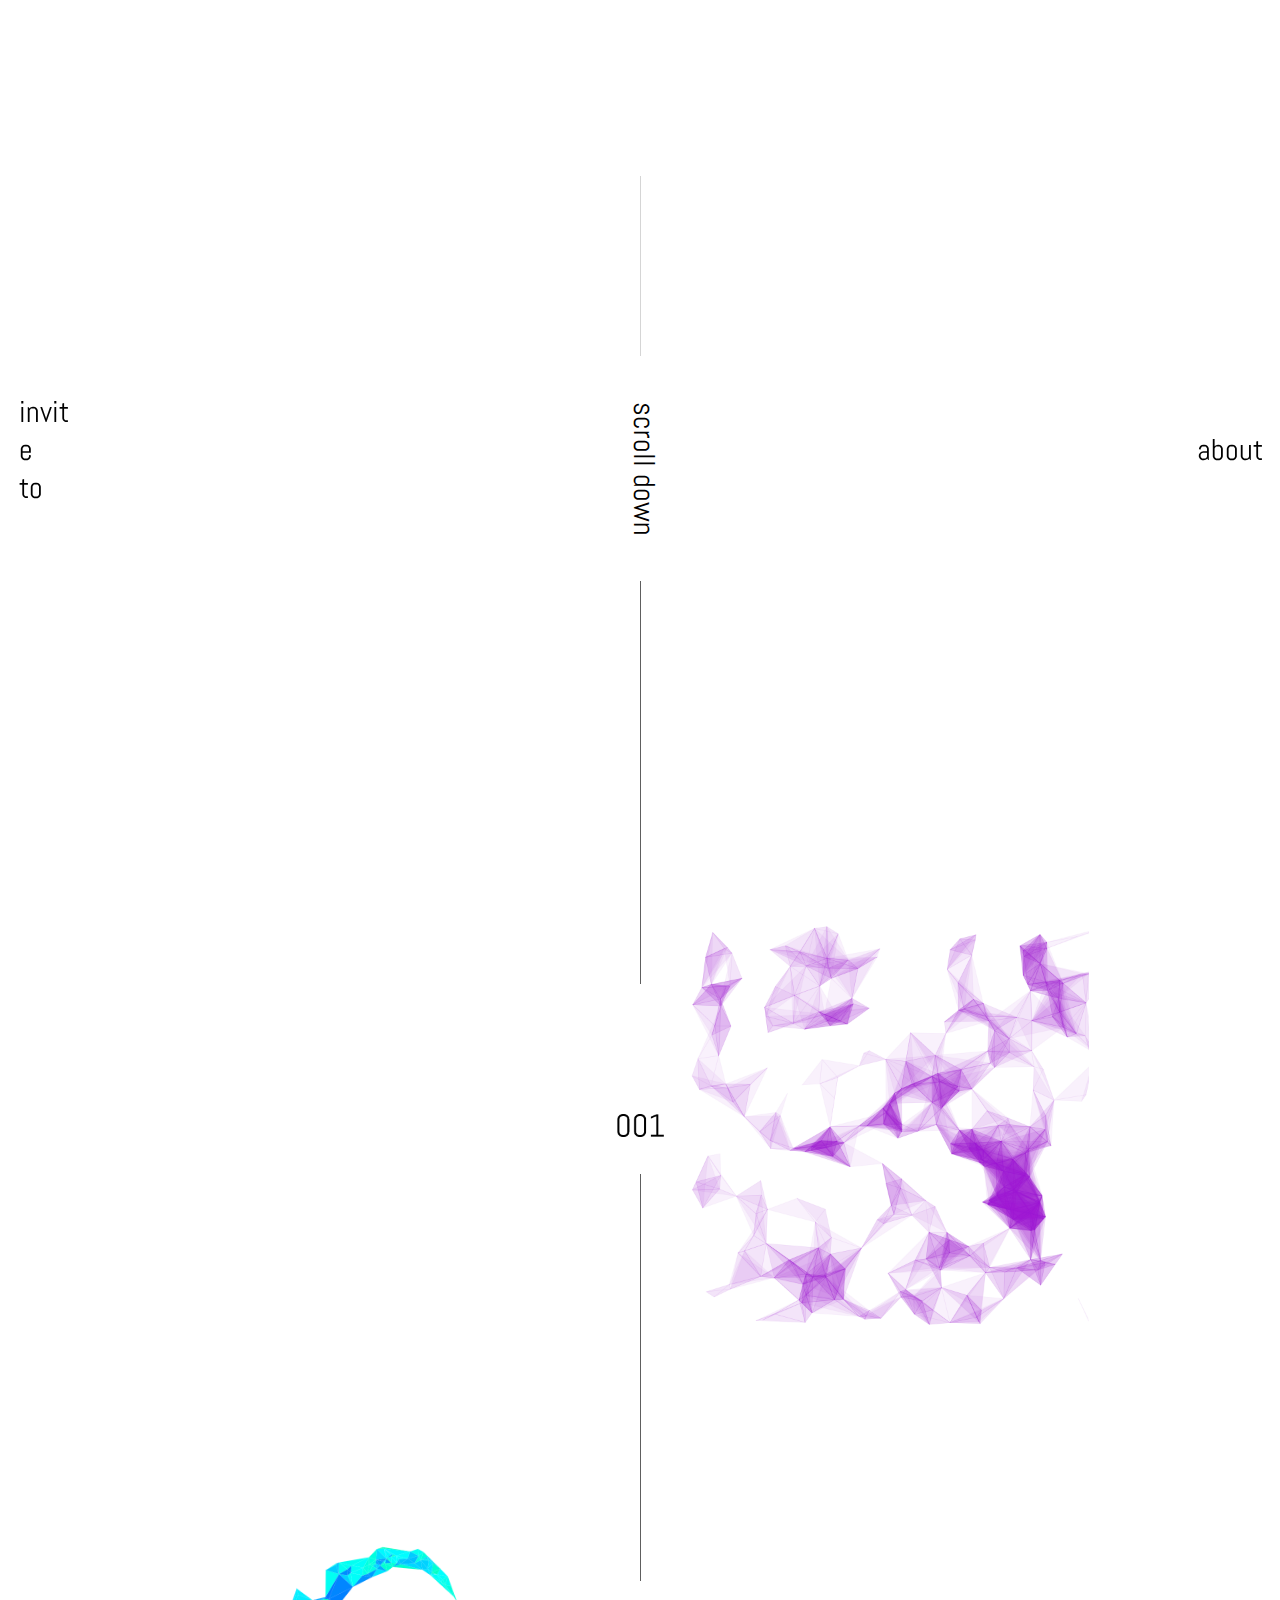
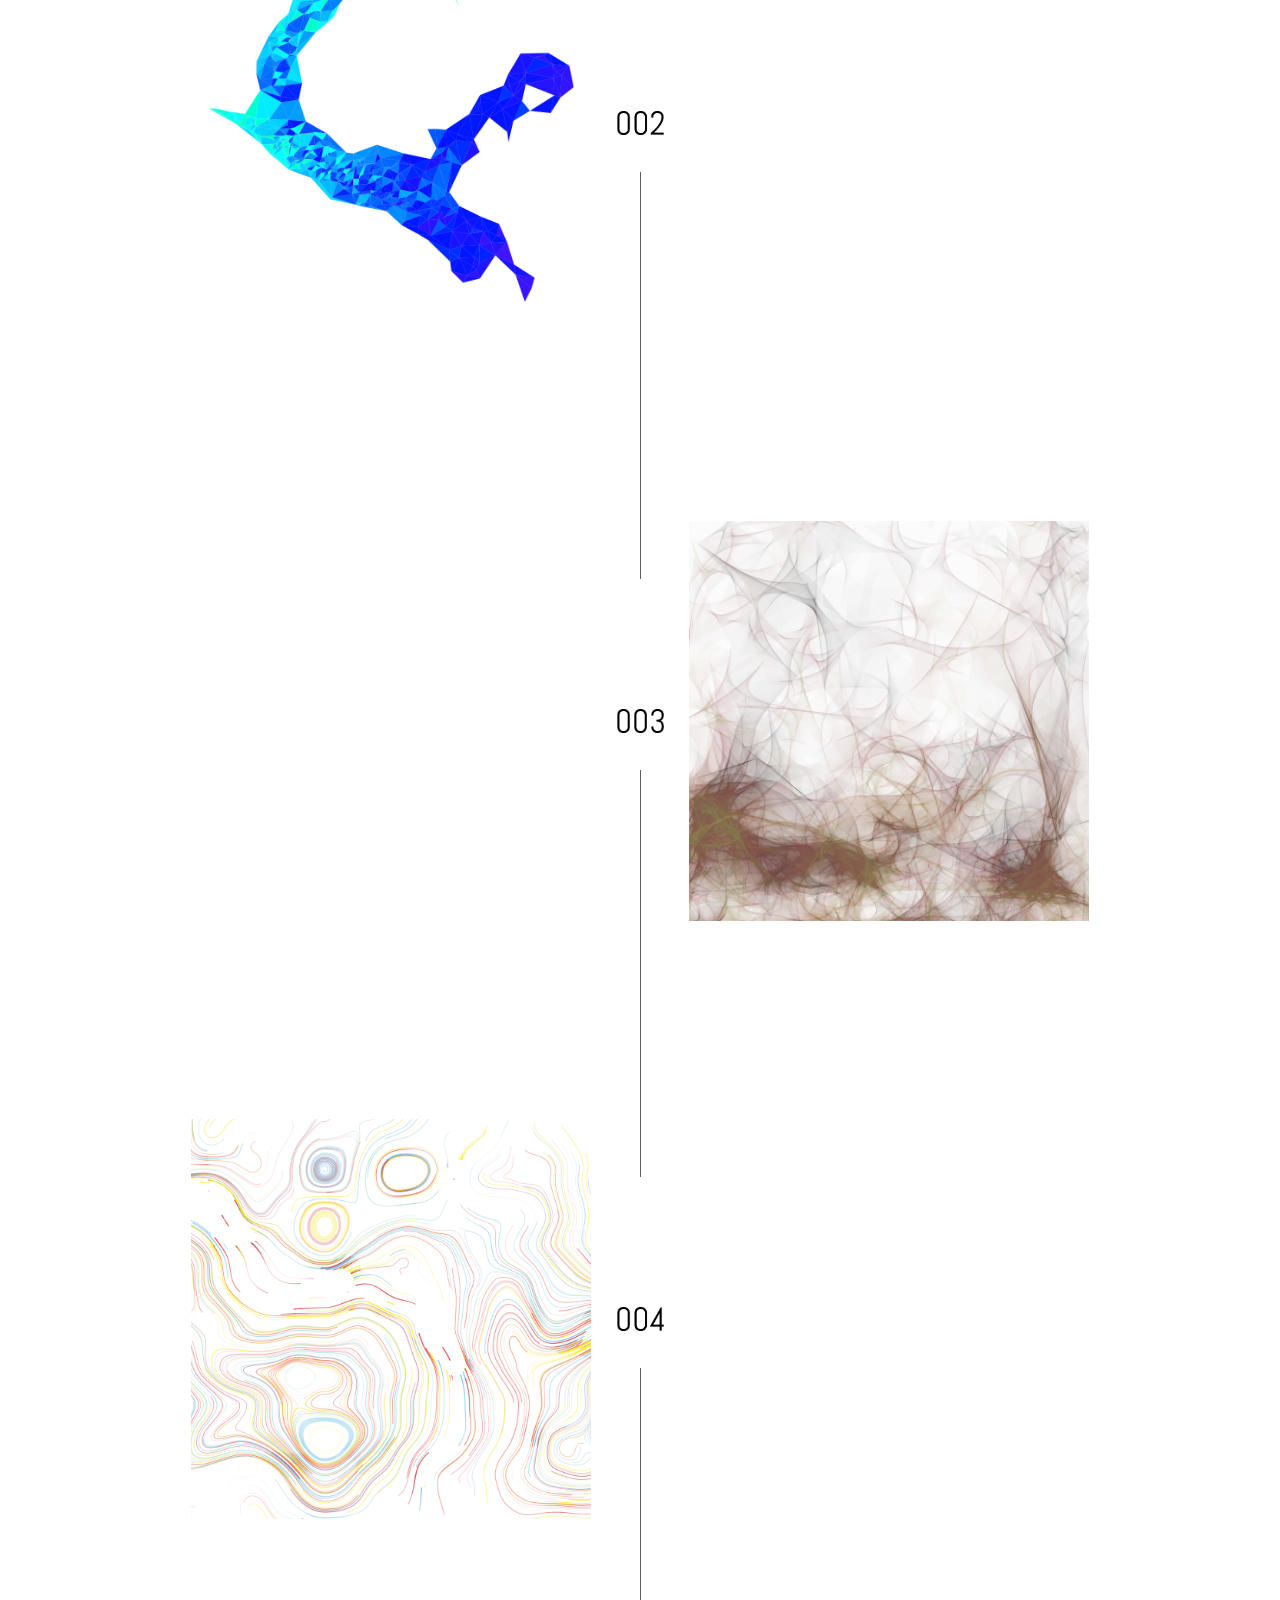
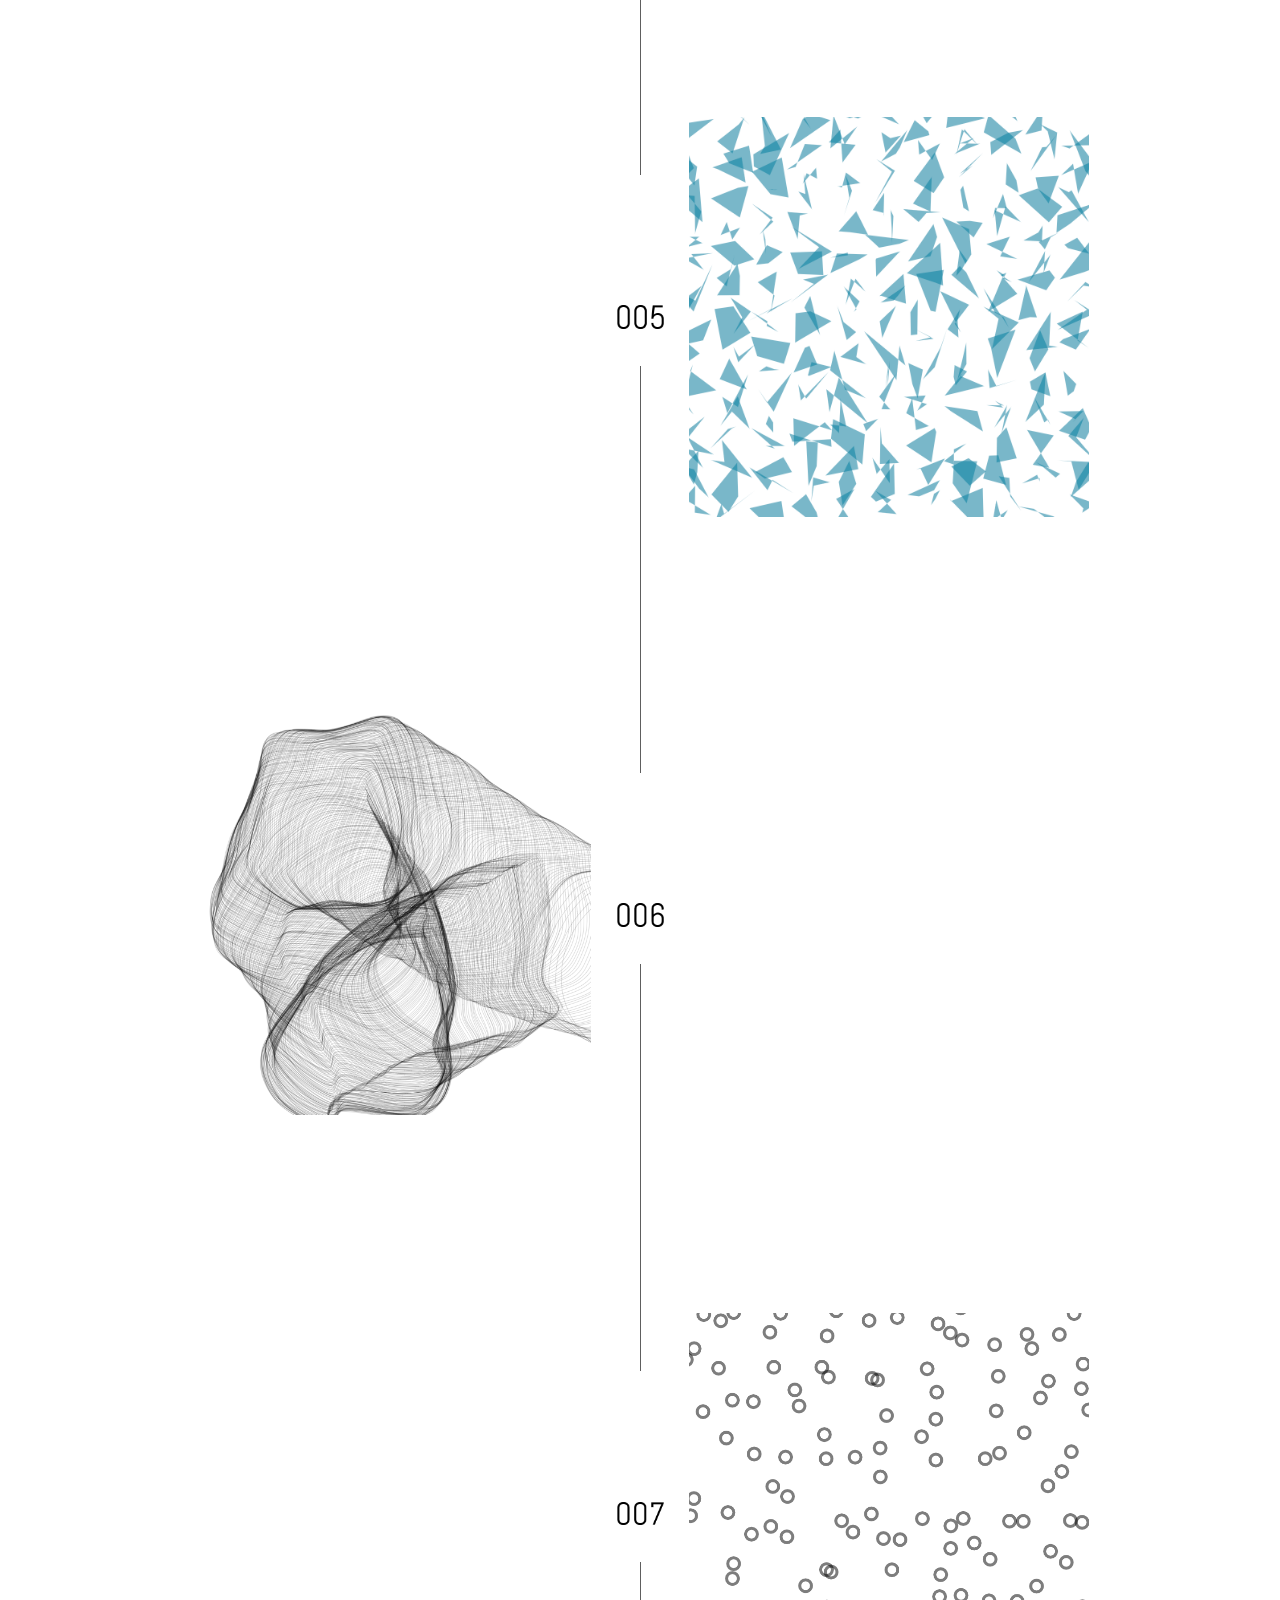
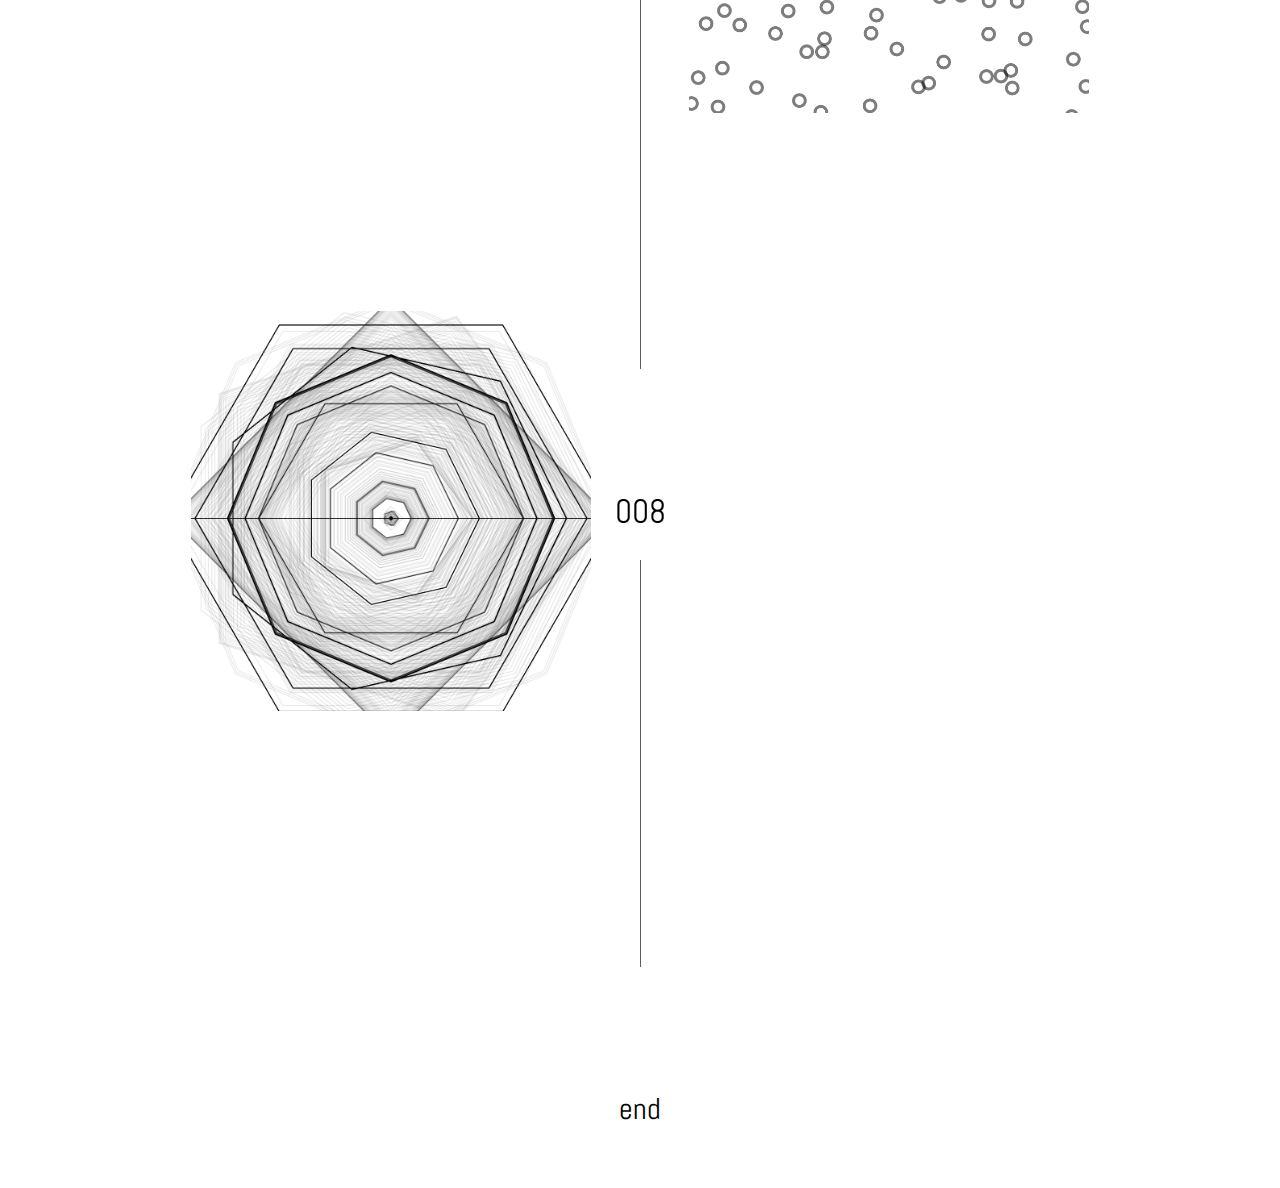
<file: index.html>
<!doctype html>
<html>

<head>
	<meta charset="utf-8">
	<title>invite to p5.js</title>
	<link href="css/style.css" rel="stylesheet" type="text/css">
	<link rel="stylesheet" href="css/ress.min.css">
	<script src="./js/jquery-1.9.1.js"></script>
	<script src="./js/shuffle-text.js"></script>

	<script>
		$(function() {

			$(window).on('load', function() {
				$('.loading-cover').fadeOut();
				$('.line').animate({
					'height': '100%'
				}, 1000, 'swing');
			});

			//作品画面からindexに戻る際のスクロール位置を設定
			setTimeout(function() {
				var scrollVal = localStorage.getItem('scroll')
				$(window).scrollTop(scrollVal);
			}, 1);

			// about-----------------------------------------
			$(".btn-about").on('click', function() {
				$('.about').fadeIn();
				$('.about').css('display', 'flex');
			});

			$(".back,.btn-about-white").on('click', function() {
				$('.about').fadeOut();
			});
			// -----------------------------------------

			// テキストシャッフル

			var innerleft = new ShuffleText(document.querySelector('.inner-left'));
			innerleft.start();

			var btnabout = new ShuffleText(document.querySelector('.btn-about'));
			btnabout.start();


			// item001.html------------------------------------------------
			$('.item1,.num1').on('click', function() {
				$('.loading-cover').fadeIn();
				setTimeout(function() {
					window.location.href = 'item001.html';
				}, 1000);

				var num = $('.num1').offset().top;
				var scrollVal = num - window.innerHeight / 2 + 38 / 2
				$('html, body').animate({
					'scrollTop': scrollVal
				});

				localStorage.setItem('scroll',scrollVal);

				// スクロール制御
				$(function() {
					if ($(".center").length) {
						$("body").css('overflow', 'hidden');
					} else {
						$("body").css('overflow', 'auto');
					}
				});
			});

			// item002.html------------------------------------------------
			$('.item2,.num2').on('click', function() {
				$('.loading-cover').fadeIn();
				setTimeout(function() {
					window.location.href = 'item002.html';
				}, 1000);

				var num = $('.num2').offset().top;
				var scrollVal = num - window.innerHeight / 2 + 38 / 2
				$('html, body').animate({
					'scrollTop': scrollVal
				});

				localStorage.setItem('scroll',scrollVal);

				// スクロール制御
				$(function() {
					if ($(".center").length) {
						$("body").css('overflow', 'hidden');
					} else {
						$("body").css('overflow', 'auto');
					}
				});
			});

			// item003.html------------------------------------------------
			$('.item3,.num3').on('click', function() {
				$('.loading-cover').fadeIn();
				setTimeout(function() {
					window.location.href = 'item003.html';
				}, 1000);

				var num = $('.num3').offset().top;
				var scrollVal = num - window.innerHeight / 2 + 38 / 2
				$('html, body').animate({
					'scrollTop': scrollVal
				});

				localStorage.setItem('scroll',scrollVal);

				// スクロール制御
				$(function() {
					if ($(".center").length) {
						$("body").css('overflow', 'hidden');
					} else {
						$("body").css('overflow', 'auto');
					}
				});
			});
			// item004.html------------------------------------------------
			$('.item4,.num4').on('click', function() {
				$('.loading-cover').fadeIn();
				setTimeout(function() {
					window.location.href = 'item004.html';
				}, 1000);

				var num = $('.num4').offset().top;
				var scrollVal = num - window.innerHeight / 2 + 38 / 2
				$('html, body').animate({
					'scrollTop': scrollVal
				});

				localStorage.setItem('scroll',scrollVal);

				// スクロール制御
				$(function() {
					if ($(".center").length) {
						$("body").css('overflow', 'hidden');
					} else {
						$("body").css('overflow', 'auto');
					}
				});
			});
			// item005.html------------------------------------------------
			$('.item5,.num5').on('click', function() {
				$('.loading-cover').fadeIn();
				setTimeout(function() {
					window.location.href = 'item005.html';
				}, 1000);

				var num = $('.num5').offset().top;
				var scrollVal = num - window.innerHeight / 2 + 38 / 2
				$('html, body').animate({
					'scrollTop': scrollVal
				});

				localStorage.setItem('scroll',scrollVal);

				// スクロール制御
				$(function() {
					if ($(".center").length) {
						$("body").css('overflow', 'hidden');
					} else {
						$("body").css('overflow', 'auto');
					}
				});
			});
			// item006.html------------------------------------------------
			$('.item6,.num6').on('click', function() {
				$('.loading-cover').fadeIn();
				setTimeout(function() {
					window.location.href = 'item006.html';
				}, 1000);

				var num = $('.num6').offset().top;
				var scrollVal = num - window.innerHeight / 2 + 38 / 2
				$('html, body').animate({
					'scrollTop': scrollVal
				});

				localStorage.setItem('scroll',scrollVal);

				// スクロール制御
				$(function() {
					if ($(".center").length) {
						$("body").css('overflow', 'hidden');
					} else {
						$("body").css('overflow', 'auto');
					}
				});
			});
			// item007.html------------------------------------------------
			$('.item7,.num7').on('click', function() {
				$('.loading-cover').fadeIn();
				setTimeout(function() {
					window.location.href = 'item007.html';
				}, 1000);

				var num = $('.num7').offset().top;
				var scrollVal = num - window.innerHeight / 2 + 38 / 2
				$('html, body').animate({
					'scrollTop': scrollVal
				});

				localStorage.setItem('scroll',scrollVal);

				// スクロール制御
				$(function() {
					if ($(".center").length) {
						$("body").css('overflow', 'hidden');
					} else {
						$("body").css('overflow', 'auto');
					}
				});
			});
			// item008.html------------------------------------------------
			$('.item8,.num8').on('click', function() {
				$('.loading-cover').fadeIn();
				setTimeout(function() {
					window.location.href = 'item008.html';
				}, 1000);

				var num = $('.num8').offset().top;
				var scrollVal = num - window.innerHeight / 2 + 38 / 2
				$('html, body').animate({
					'scrollTop': scrollVal
				});

				localStorage.setItem('scroll',scrollVal);

				// スクロール制御
				$(function() {
					if ($(".center").length) {
						$("body").css('overflow', 'hidden');
					} else {
						$("body").css('overflow', 'auto');
					}
				});
			});
		});
	</script>

</head>

<body>
	<div class="loading-cover"></div>

	<main id="main">
		<div class="container">
			<div class="left">
				<div class="inner-left">
					<p>invite</p>
					<p>to</p>
					<p>p5.js</p>
				</div>
			</div>
			<div class="center">
				<p class="scroll-down">scroll down</p>
				<div class="box-top">
					<div class="scroll-line"></div>
				</div>
				<div class="scroll-margin"></div>
				<div class="scroll-area"></div>
				<div class="scroll-margin"></div>
				<article>
					<div class="box-line-top">
						<div class="line">
						</div>
						<img class="thumbnail-right item1" src="./img/img001.png" alt="">
					</div>
					<div class="box-margin"></div>
					<div class="number">
						<p class="num1"><img src="./img/item001.png" alt=""></p>
					</div>
					<div class="box-margin"></div>
				</article>
				<article>
					<div class="box-line">
						<div class="line"></div>
						<img class="thumbnail-left item2" src="./img/img002.png" alt="">
					</div>
					<div class="box-margin"></div>
					<div class="number">
						<p class="num2"><img src="./img/item002.png" alt=""></p>
					</div>
					<div class="box-margin"></div>
				</article>
				<article>
					<div class="box-line">
						<div class="line"></div>
						<img class="thumbnail-right item3" src="./img/img003.png" alt="">
					</div>
					<div class="box-margin"></div>
					<div class="number">
						<p class="num3"><img src="./img/item003.png" alt=""></p>
					</div>
					<div class="box-margin"></div>
				</article>
				<article>
					<div class="box-line">
						<div class="line"></div>
						<img class="thumbnail-left item4" src="./img/img004.png" alt="">
					</div>
					<div class="box-margin"></div>
					<div class="number">
						<p class="num4"><img src="./img/item004.png" alt=""></p>
					</div>
					<div class="box-margin"></div>
				</article>
				<article>
					<div class="box-line">
						<div class="line"></div>
						<img class="thumbnail-right item5" src="./img/img005.png" alt="">
					</div>
					<div class="box-margin"></div>
					<div class="number">
						<p class="num5"><img src="./img/item005.png" alt=""></p>
					</div>
					<div class="box-margin"></div>
				</article>
				<article>
					<div class="box-line">
						<div class="line"></div>
						<img class="thumbnail-left item6" src="./img/img006.png" alt="">
					</div>
					<div class="box-margin"></div>
					<div class="number">
						<p class="num6"><img src="./img/item006.png" alt=""></p>
					</div>
					<div class="box-margin"></div>
				</article>
				<article>
					<div class="box-line">
						<div class="line"></div>
						<img class="thumbnail-right item7" src="./img/img007.png" alt="">
					</div>
					<div class="box-margin"></div>
					<div class="number">
						<p class="num7"><img src="./img/item007.png" alt=""></p>
					</div>
					<div class="box-margin"></div>
				</article>
				<article>
					<div class="box-line">
						<div class="line"></div>
						<img class="thumbnail-left item8" src="./img/img008.png" alt="">
					</div>
					<div class="box-margin"></div>
					<div class="number">
						<p class="num8"><img src="./img/item008.png" alt=""></p>
					</div>
					<div class="box-margin"></div>
				</article>
				<article>
					<div class="box-line">
						<div class="line"></div>
					</div>
					<div class="box-margin"></div>
					<div class="number">
						<p>end</p>
					</div>
					<div class="box-margin"></div>
				</article>
				<div class="box-margin"></div>

				<div class="right">
					<div class="inner-right">
						<p class="btn-about">about</p>
					</div>
				</div>

				<section class="about">
					<div class="about-left">
						<div class="about-left-inner-left">
							<p class="back">&lt;-back</p>
						</div>
						<div class="about-left-inner-center">
							<h2>invite to p5.js</h2>
							<div class="under-line"></div>

							<p>p5.jsの動きの紹介を目的としたサイトです。</p>
							<p class="mbt60 pdt30">コンテンツにはopenProcessing、<br>
								Generative Design with p5.jsのサンプルコードを<br>
								使用しています。</p>
							<div class="sample-img">
								<a href="https://www.openprocessing.org/" target="_blank"><img class="pdr60 imgs120" src="./img/openprocessing-logo.png" alt=""></a>
								<a href="http://www.bnn.co.jp/support/generativedesign_p5js/" target="_blank"><img class="imgs150" src="./img/book.jpg" alt=""></a>
							</div>
						</div>
						<div class="about-left-inner-right"></div>

					</div>
					<div class="about-right">
						<div class="right">
							<div class="inner-right">
								<p class="btn-about-white">about</p>
							</div>
						</div>
					</div>
				</section>


			</div>
	</main>

</body>

</html>
</file>
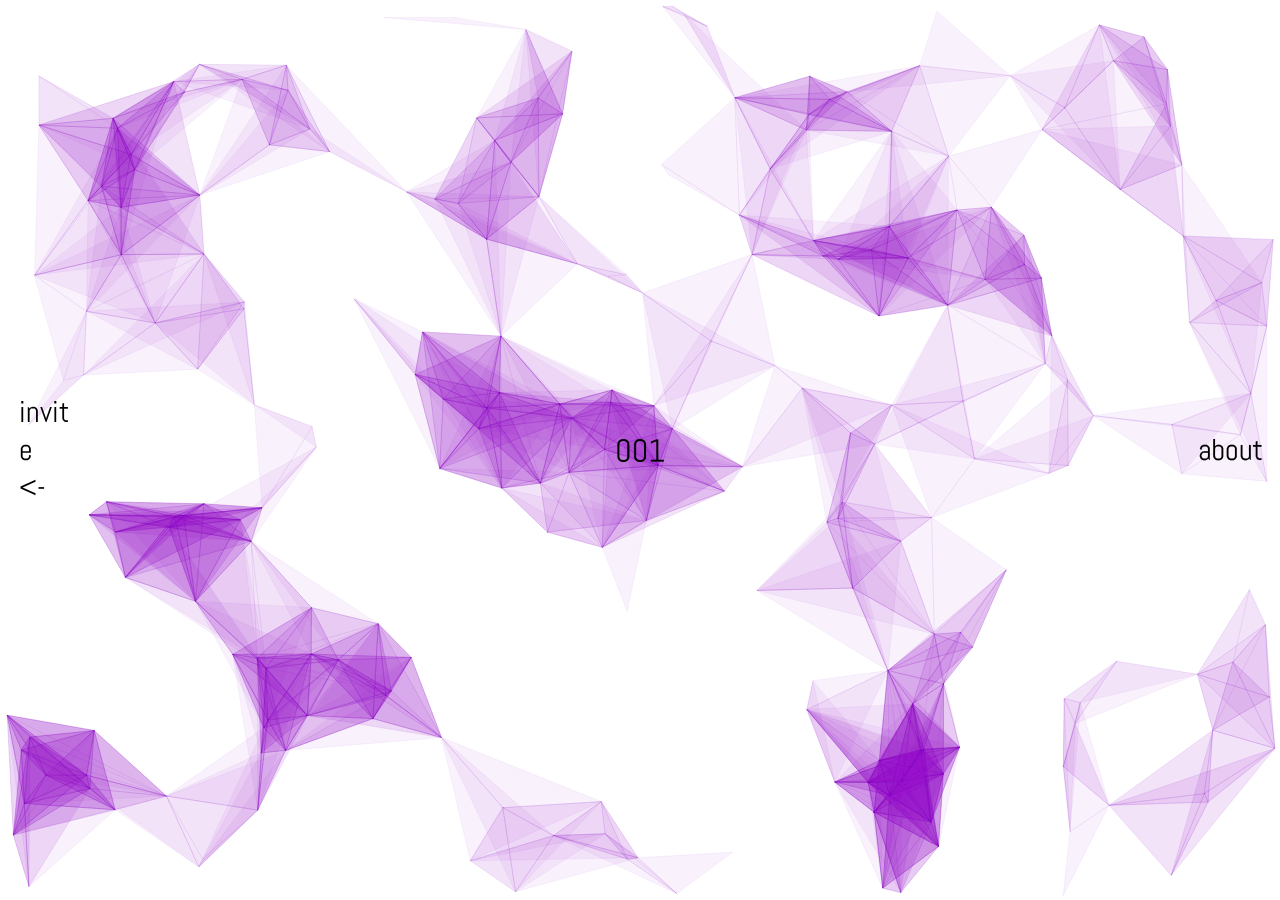
<file: item001.html>
<!doctype html>
<html>

<head>
	<!-- <link href="https://fonts.googleapis.com/css?family=Abel&display=swap" rel="stylesheet"> -->

	<meta charset="utf-8">
	<title>invite to p5.js</title>
	<link href="css/style.css" rel="stylesheet" type="text/css">
	<link rel="stylesheet" href="css/ress.min.css">
	<!-- jQueryを読み込む -->
	<script src="js/jquery-1.9.1.js"></script>
	<!-- processing.js -->
	<script src="js/processing.js"></script>
	<canvas data-processing-sources="js/sketch/001/sample1.pde"></canvas>

	<script>
		$(function() {
			$(window).on('load', function() {
					$('.loading-cover').fadeOut();
					$('.line').animate({
						'height': '100%'
					}, 1000, 'swing');
					$('canvas').animate({
						'opacity': '1'
					})
			});

			$('.inner-left').on('click', function() {
				history.back();
			});

			// about-----------------------------------------
			$(".btn-about").on('click', function() {
				$('.about').fadeIn();
				$('.about').css('display', 'flex');
			});

			$(".back,.btn-about-white").on('click', function() {
				$('.about').fadeOut();
			});
			// -----------------------------------------
		});
	</script>

</head>

<body id="item">
	<div class="loading-cover"></div>
	<main>
		<div class="container">
			<div class="left">
				<div class="inner-left">
					<p>invite</p>
					<p>&lt;-</p>
					<p>p5.js</p>
				</div>
			</div>
			<div class="center">

				<div class="number">
					<p class="num1" style="cursor: default"><img src="./img/item001.png" alt=""></p>
				</div>
			</div>
			<div class="right">
				<div class="inner-right">
					<p class="btn-about"><img src="./img/about.png" alt=""></p>
				</div>
			</div>

			<section class="about">
				<div class="about-left">
					<div class="about-left-inner-left">
						<p class="back">&lt;-back</p>
					</div>
					<div class="about-left-inner-center">
						<h2>invite to p5.js</h2>
						<div class="under-line"></div>

						<p>p5.jsの動きの紹介を目的としたサイトです。</p>
						<p class="mbt60 pdt30">コンテンツにはopenProcessing、<br>
							Generative Design with p5.jsのサンプルコードを<br>使用しています。</p>
						<div class="sample-img">
							<a href="https://www.openprocessing.org/" target="_blank"><img class="pdr60 imgs120" src="./img/openprocessing-logo.png" alt=""></a>
							<a href="http://www.bnn.co.jp/support/generativedesign_p5js/" target="_blank"><img class="imgs150"src="./img/book.jpg" alt=""></a>
						</div>
					</div>
					<div class="about-left-inner-right"></div>

				</div>
				<div class="about-right">
					<div class="right">
						<div class="inner-right">
							<p class="btn-about-white">about</p>
						</div>
					</div>
				</div>
			</section>


		</div>
	</main>
</body>

</html>
</file>
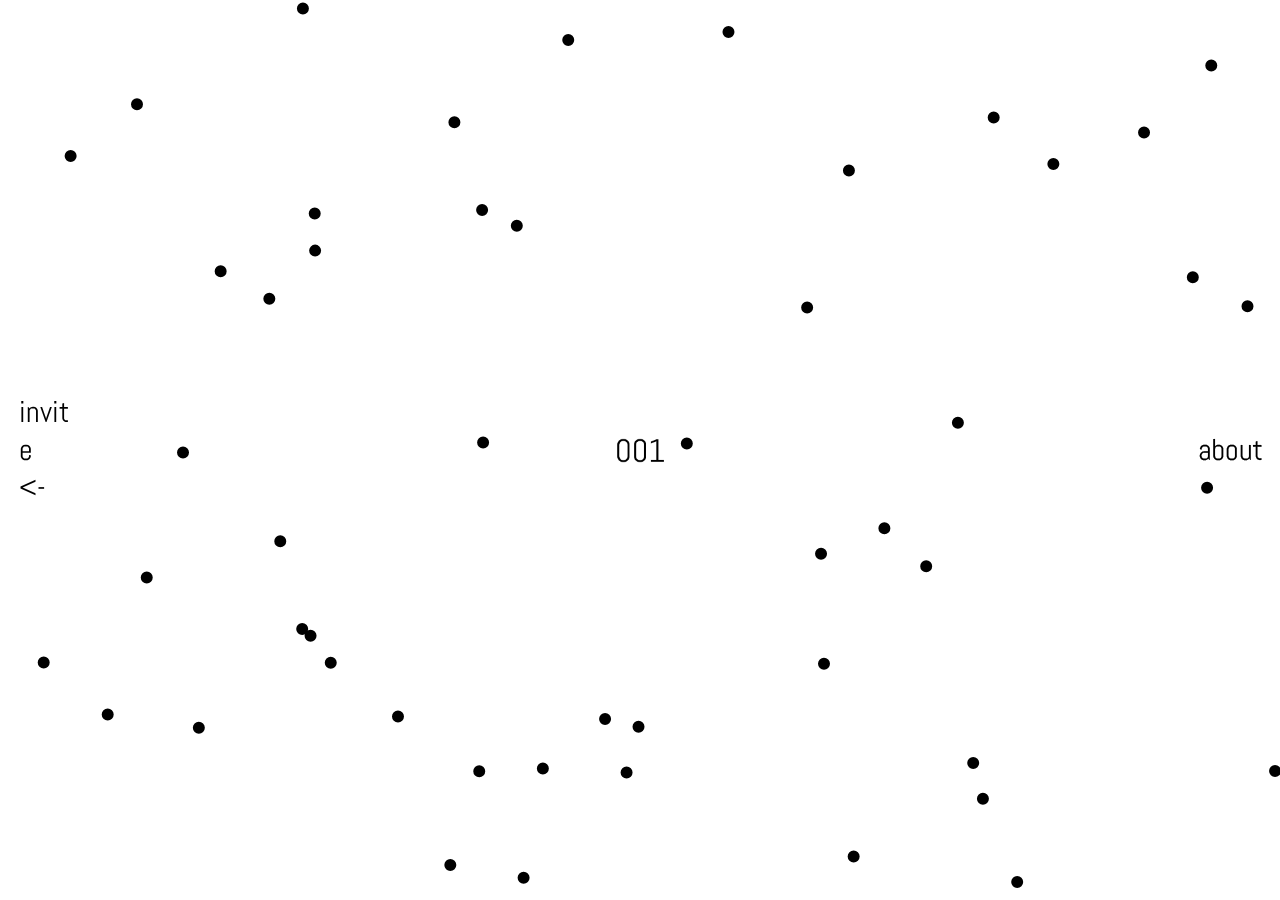
<file: item001demo.html>
<!doctype html>
<html>

<head>
	<!-- <link href="https://fonts.googleapis.com/css?family=Abel&display=swap" rel="stylesheet"> -->

	<meta charset="utf-8">
	<title>invite to p5.js</title>
	<link href="css/style.css" rel="stylesheet" type="text/css">
	<link rel="stylesheet" href="css/ress.min.css">
	<!-- jQueryを読み込む -->
	<script src="js/jquery-1.9.1.js"></script>
	<!-- processing.js -->
	<script src="js/processing.js"></script>
	<canvas style="z-index:1" data-processing-sources="js/sketch/001demo/sample1.pde"></canvas>

	<script>
		$(function() {
			$(window).on('load', function() {
					$('.loading-cover').fadeOut();
					$('.line').animate({
						'height': '100%'
					}, 1000, 'swing');
					$('canvas').animate({
						'opacity': '1'
					})
			});

			$('.inner-left').on('click', function() {
				history.back();
			});

			// about-----------------------------------------
			$(".btn-about").on('click', function() {
				$('.about').fadeIn();
				$('.about').css('display', 'flex');
			});

			$(".back,.btn-about-white").on('click', function() {
				$('.about').fadeOut();
			});
			// -----------------------------------------
		});
	</script>

</head>

<body id="item">
	<div class="loading-cover"></div>
	<main>
		<div class="container">
			<div class="left">
				<div class="inner-left">
					<p>invite</p>
					<p>&lt;-</p>
					<p>p5.js</p>
				</div>
			</div>
			<div class="center">

				<div class="number">
					<p class="num1"><img src="./img/item001.png" alt=""></p>
				</div>
			</div>
			<div class="right">
				<div class="inner-right">
					<p class="btn-about"><img src="./img/about.png" alt=""></p>
				</div>
			</div>

			<section class="about">
				<div class="about-left">
					<div class="about-left-inner-left">
						<p class="back">&lt;-back</p>
					</div>
					<div class="about-left-inner-center">
						<h2>invite to p5.js</h2>
						<div class="under-line"></div>

						<p>p5.jsの動きの紹介を目的としたサイトです。</p>
						<p class="mbt60 pdt30">コンテンツにはopenProcessing、<br>
							Generative Design with p5.jsのサンプルコードを使用しています。</p>
						<div class="sample-img">
							<a href="https://www.openprocessing.org/" target="_blank"><img class="pdr60 imgs120" src="./img/openprocessing-logo.png" alt=""></a>
							<a href="http://www.bnn.co.jp/support/generativedesign_p5js/" target="_blank"><img class="imgs150"src="./img/book.jpg" alt=""></a>
						</div>
					</div>
					<div class="about-left-inner-right"></div>

				</div>
				<div class="about-right">
					<div class="right">
						<div class="inner-right">
							<p class="btn-about-white">about</p>
						</div>
					</div>
				</div>
			</section>


		</div>
	</main>
</body>

</html>
</file>
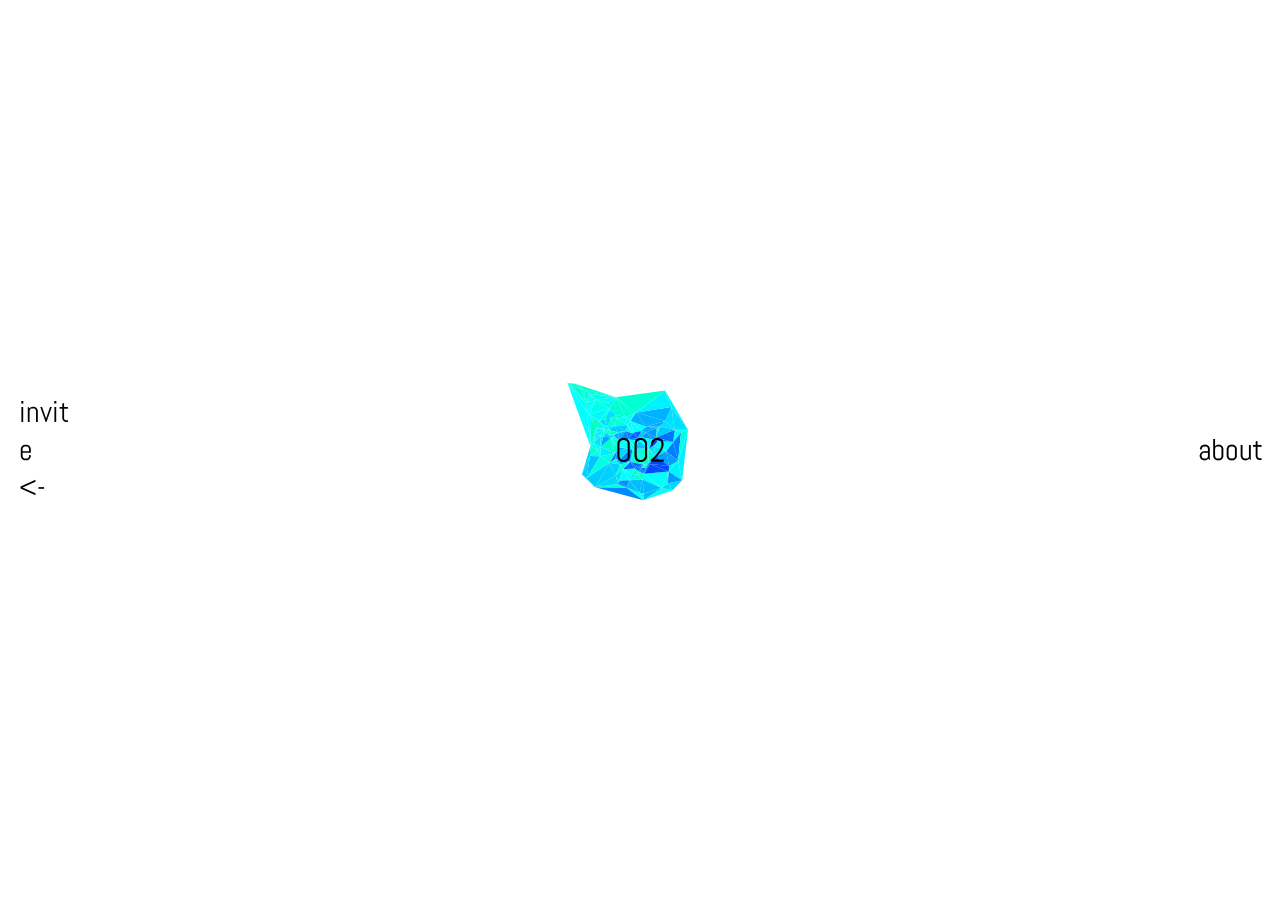
<file: item002.html>
<!doctype html>
<html>

<head>
	<!-- <link href="https://fonts.googleapis.com/css?family=Abel&display=swap" rel="stylesheet"> -->

	<meta charset="utf-8">
	<title>invite to p5.js</title>
	<link href="css/style.css" rel="stylesheet" type="text/css">
	<link rel="stylesheet" href="css/ress.min.css">
	<!-- jQueryを読み込む -->
	<script src="js/jquery-1.9.1.js"></script>
	<!--p5.js-->
	<script src="js/p5.min.js"></script>
	<script src="./js/sketch/002/sketch.js"></script>

	<script>
		$(function() {
			$(window).on('load', function() {
				$('canvas').animate({
					'opacity': '1'
				})
			});

			$('.inner-left').on('click',function(){
				history.back();
			});

			// about-----------------------------------------
			$(".btn-about").on('click', function() {
				$('.about').fadeIn();
				$('.about').css('display', 'flex');
			});

			$(".back,.btn-about-white").on('click', function() {
				$('.about').fadeOut();
			});
			// -----------------------------------------
		});
	</script>

</head>

<body id="item">

	<main>
		<div class="container">
			<div class="left">
					<div class="inner-left">
						<p>invite</p>
						<p>&lt;-</p>
						<p>p5.js</p>
					</div>
			</div>
			<div class="center">

				<div class="number">
					<p><img src="./img/item002.png" alt=""></p>
				</div>
			</div>
			<div class="right">
				<div class="inner-right">
					<p class="btn-about"><img src="./img/about.png" alt=""></p>
				</div>
			</div>

			<section class="about">
				<div class="about-left">
					<div class="about-left-inner-left">
						<p class="back">&lt;-back</p>
					</div>
					<div class="about-left-inner-center">
						<h2>invite to p5.js</h2>
						<div class="under-line"></div>

						<p>p5.jsの動きの紹介を目的としたサイトです。</p>
						<p class="mbt60 pdt30">コンテンツにはopenProcessing、<br>
							Generative Design with p5.jsのサンプルコードを<br>使用しています。</p>
						<div class="sample-img">
							<a href="https://www.openprocessing.org/" target="_blank"><img class="pdr60 imgs120" src="./img/openprocessing-logo.png" alt=""></a>
							<a href="http://www.bnn.co.jp/support/generativedesign_p5js/" target="_blank"><img class="imgs150"src="./img/book.jpg" alt=""></a>
						</div>
					</div>
					<div class="about-left-inner-right"></div>

				</div>
				<div class="about-right">
					<div class="right">
						<div class="inner-right">
							<p class="btn-about-white">about</p>
						</div>
					</div>
				</div>
			</section>


		</div>
	</main>
</body>

</html>
</file>
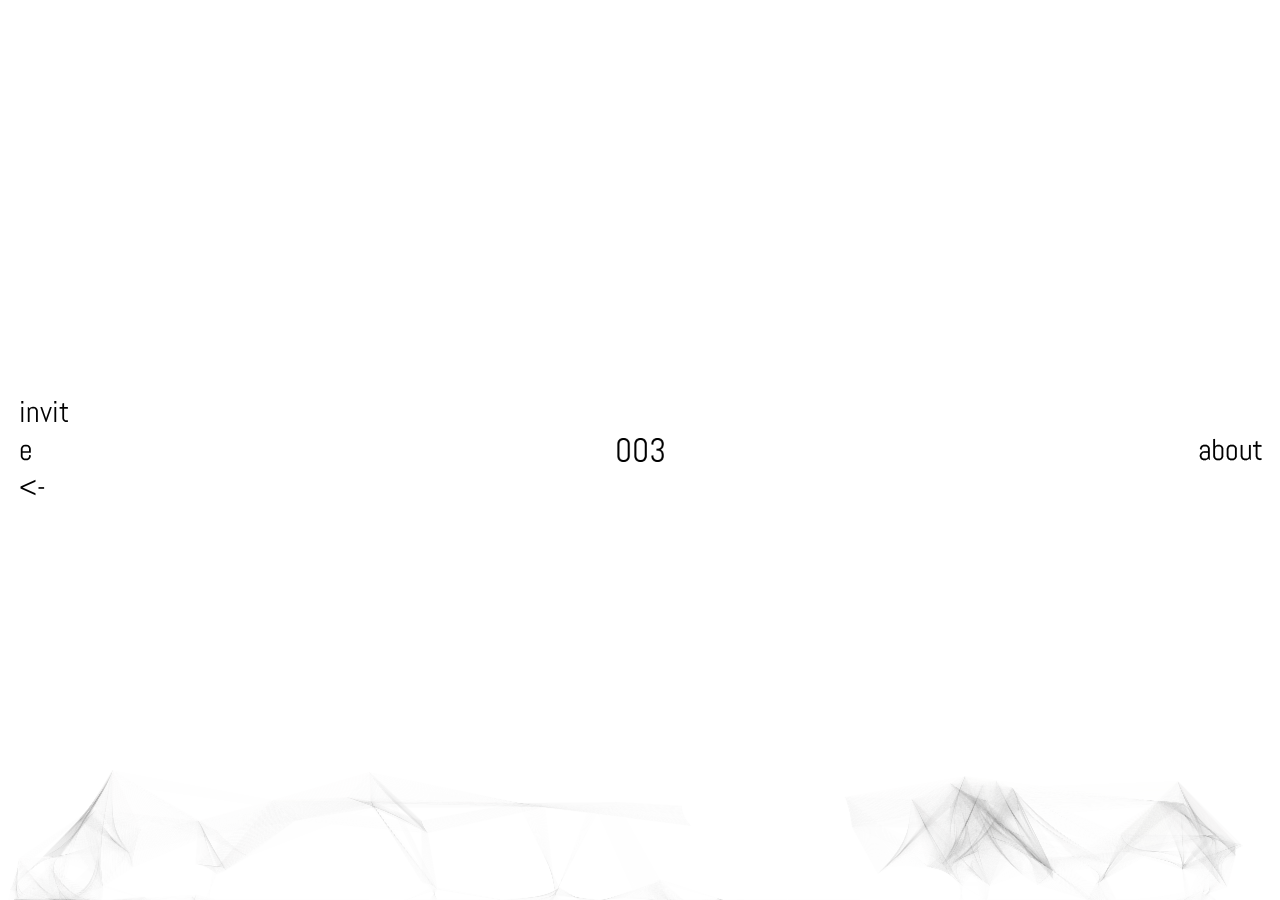
<file: item003.html>
<!doctype html>
<html>

<head>
	<!-- <link href="https://fonts.googleapis.com/css?family=Abel&display=swap" rel="stylesheet"> -->

	<meta charset="utf-8">
	<title>invite to p5.js</title>
	<link href="css/style.css" rel="stylesheet" type="text/css">
	<link rel="stylesheet" href="css/ress.min.css">
	<!-- jQueryを読み込む -->
	<script src="js/jquery-1.9.1.js"></script>


	<!--p5.js-->
	<script src="js/p5.min.js"></script>
	<script src="./js/sketch/003/sketch.js"></script>

	<script>
		$(function() {
			$(window).on('load', function() {
				$('canvas').animate({
					'opacity': '1'
				})
			});

			$('.inner-left').on('click',function(){
				history.back();
			});

			// about-----------------------------------------
			$(".btn-about").on('click', function() {
				$('.about').fadeIn();
				$('.about').css('display', 'flex');
			});

			$(".back,.btn-about-white").on('click', function() {
				$('.about').fadeOut();
			});
			// -----------------------------------------
		});
	</script>

</head>

<body id="item">

	<main>
		<div class="container">
			<div class="left">
					<div class="inner-left">
						<p>invite</p>
						<p>&lt;-</p>
						<p>p5.js</p>
					</div>
			</div>
			<div class="center">

				<div class="number">
					<p><img src="./img/item003.png" alt=""></p>
				</div>
			</div>
			<div class="right">
				<div class="inner-right">
					<p class="btn-about"><img src="./img/about.png" alt=""></p>
				</div>
			</div>

			<section class="about">
				<div class="about-left">
					<div class="about-left-inner-left">
						<p class="back">&lt;-back</p>
					</div>
					<div class="about-left-inner-center">
						<h2>invite to p5.js</h2>
						<div class="under-line"></div>

						<p>p5.jsの動きの紹介を目的としたサイトです。</p>
						<p class="mbt60 pdt30">コンテンツにはopenProcessing、<br>
							Generative Design with p5.jsのサンプルコードを<br>使用しています。</p>
						<div class="sample-img">
							<a href="https://www.openprocessing.org/" target="_blank"><img class="pdr60 imgs120" src="./img/openprocessing-logo.png" alt=""></a>
							<a href="http://www.bnn.co.jp/support/generativedesign_p5js/" target="_blank"><img class="imgs150"src="./img/book.jpg" alt=""></a>
						</div>
					</div>
					<div class="about-left-inner-right"></div>

				</div>
				<div class="about-right">
					<div class="right">
						<div class="inner-right">
							<p class="btn-about-white">about</p>
						</div>
					</div>
				</div>
			</section>


		</div>
	</main>
</body>

</html>
</file>
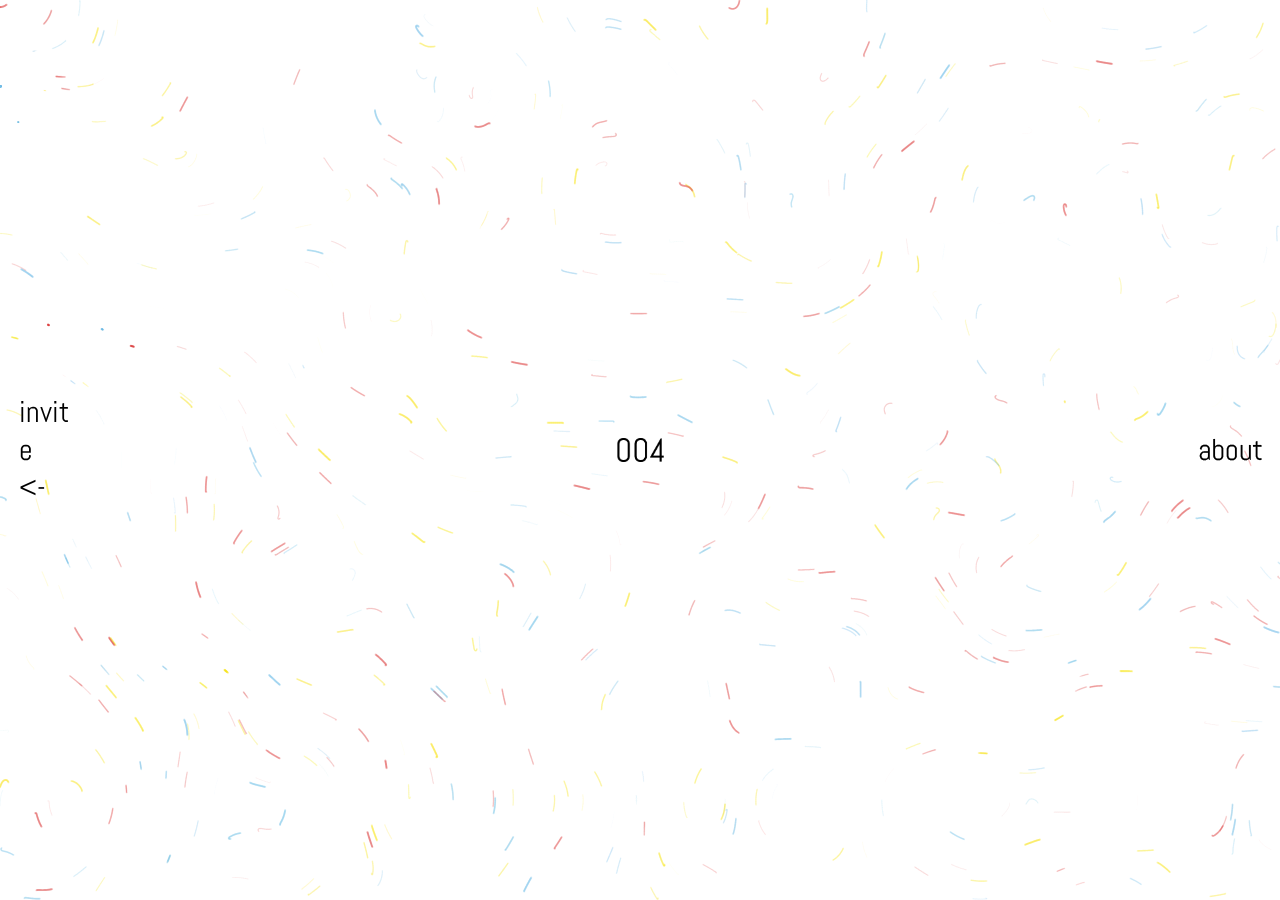
<file: item004.html>
<!doctype html>
<html>

<head>
	<!-- <link href="https://fonts.googleapis.com/css?family=Abel&display=swap" rel="stylesheet"> -->

	<meta charset="utf-8">
	<title>invite to p5.js</title>
	<link href="css/style.css" rel="stylesheet" type="text/css">
	<link rel="stylesheet" href="css/ress.min.css">
	<!-- jQueryを読み込む -->
	<script src="js/jquery-1.9.1.js"></script>


	<!--p5.js-->
	<script src="js/p5.min.js"></script>
	<script src="./js/sketch/004/sketch.js"></script>

	<script>
		$(function() {
			$(window).on('load', function() {
				$('canvas').animate({
					'opacity': '1'
				})
			});

			$('.inner-left').on('click',function(){
				history.back();
			});

			// about-----------------------------------------
			$(".btn-about").on('click', function() {
				$('.about').fadeIn();
				$('.about').css('display', 'flex');
			});

			$(".back,.btn-about-white").on('click', function() {
				$('.about').fadeOut();
			});
			// -----------------------------------------
		});
	</script>

</head>

<body id="item">

	<main>
		<div class="container">
			<div class="left">
					<div class="inner-left">
						<p>invite</p>
						<p>&lt;-</p>
						<p>p5.js</p>
					</div>
			</div>
			<div class="center">

				<div class="number">
					<p><img src="./img/item004.png" alt=""></p>
				</div>
			</div>
			<div class="right">
				<div class="inner-right">
					<p class="btn-about"><img src="./img/about.png" alt=""></p>
				</div>
			</div>

			<section class="about">
				<div class="about-left">
					<div class="about-left-inner-left">
						<p class="back">&lt;-back</p>
					</div>
					<div class="about-left-inner-center">
						<h2>invite to p5.js</h2>
						<div class="under-line"></div>

						<p>p5.jsの動きの紹介を目的としたサイトです。</p>
						<p class="mbt60 pdt30">コンテンツにはopenProcessing、<br>
							Generative Design with p5.jsのサンプルコードを<br>使用しています。</p>
						<div class="sample-img">
							<a href="https://www.openprocessing.org/" target="_blank"><img class="pdr60 imgs120" src="./img/openprocessing-logo.png" alt=""></a>
							<a href="http://www.bnn.co.jp/support/generativedesign_p5js/" target="_blank"><img class="imgs150"src="./img/book.jpg" alt=""></a>
						</div>
					</div>
					<div class="about-left-inner-right"></div>

				</div>
				<div class="about-right">
					<div class="right">
						<div class="inner-right">
							<p class="btn-about-white">about</p>
						</div>
					</div>
				</div>
			</section>


		</div>
	</main>
</body>

</html>
</file>
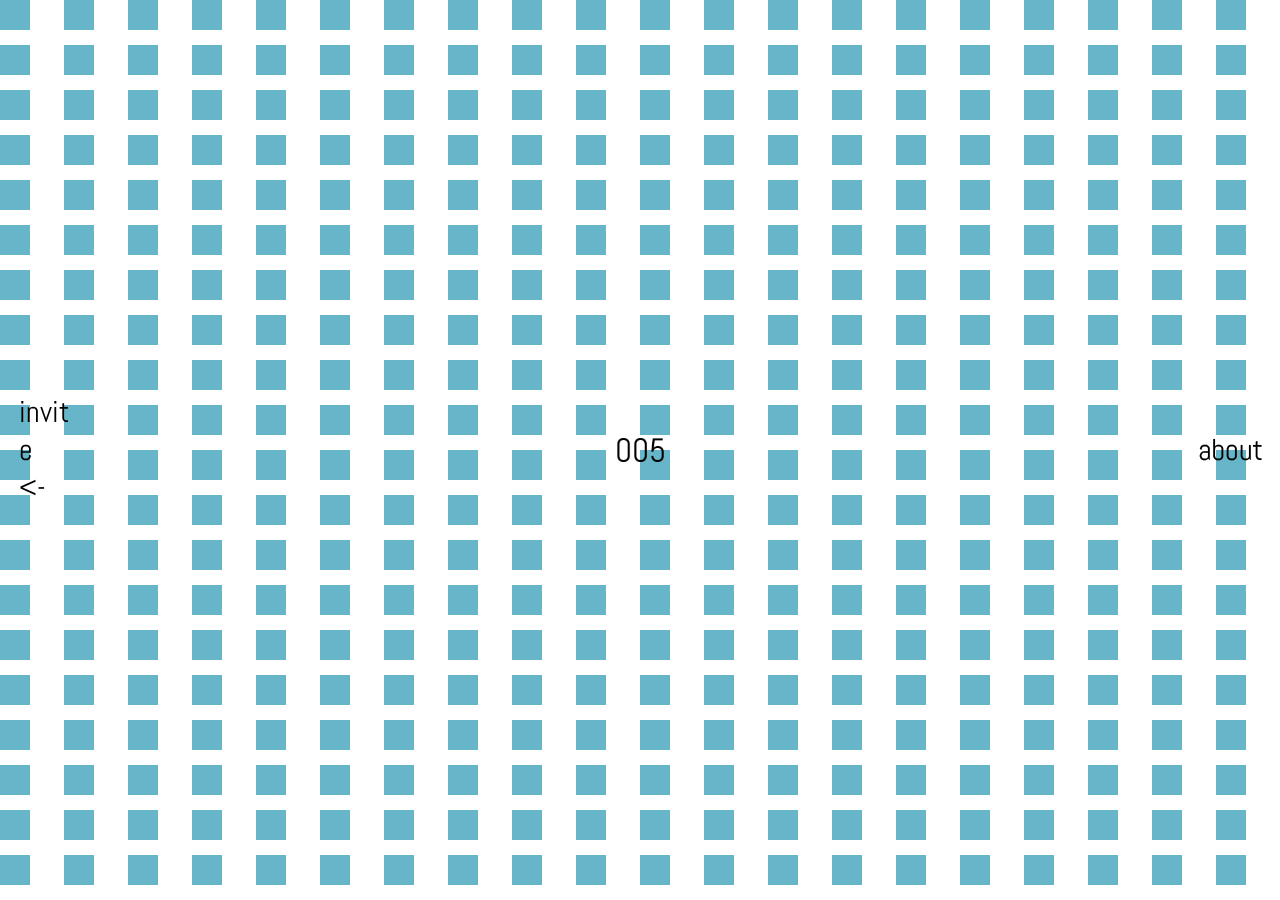
<file: item005.html>
<!doctype html>
<html>

<head>
	<!-- <link href="https://fonts.googleapis.com/css?family=Abel&display=swap" rel="stylesheet"> -->

	<meta charset="utf-8">
	<title>invite to p5.js</title>
	<link href="css/style.css" rel="stylesheet" type="text/css">
	<link rel="stylesheet" href="css/ress.min.css">
	<!-- jQueryを読み込む -->
	<script src="js/jquery-1.9.1.js"></script>


	<!--p5.js-->
	<script src="js/p5.min.js"></script>
	<script src="./js/sketch/005/sketch.js"></script>

	<script>
		$(function() {
			$(window).on('load', function() {
				$('canvas').css('opacity','0');
				$('canvas').animate({
					'opacity': '1'
				});
			});

			$('.inner-left').on('click',function(){
				history.back();
			});

			// about-----------------------------------------
			$(".btn-about").on('click', function() {
				$('.about').fadeIn();
				$('.about').css('display', 'flex');
			});

			$(".back,.btn-about-white").on('click', function() {
				$('.about').fadeOut();
			});
			// -----------------------------------------
		});
	</script>

</head>

<body id="item">

	<main>
		<div class="container">
			<div class="left">
					<div class="inner-left">
						<p>invite</p>
						<p>&lt;-</p>
						<p>p5.js</p>
					</div>
			</div>
			<div class="center">

				<div class="number">
					<p><img src="./img/item005.png" alt=""></p>
				</div>
			</div>
			<div class="right">
				<div class="inner-right">
					<p class="btn-about"><img src="./img/about.png" alt=""></p>
				</div>
			</div>

			<section class="about">
				<div class="about-left">
					<div class="about-left-inner-left">
						<p class="back">&lt;-back</p>
					</div>
					<div class="about-left-inner-center">
						<h2>invite to p5.js</h2>
						<div class="under-line"></div>

						<p>p5.jsの動きの紹介を目的としたサイトです。</p>
						<p class="mbt60 pdt30">コンテンツにはopenProcessing、<br>
							Generative Design with p5.jsのサンプルコードを<br>使用しています。</p>
						<div class="sample-img">
							<a href="https://www.openprocessing.org/" target="_blank"><img class="pdr60 imgs120" src="./img/openprocessing-logo.png" alt=""></a>
							<a href="http://www.bnn.co.jp/support/generativedesign_p5js/" target="_blank"><img class="imgs150"src="./img/book.jpg" alt=""></a>
						</div>
					</div>
					<div class="about-left-inner-right"></div>

				</div>
				<div class="about-right">
					<div class="right">
						<div class="inner-right">
							<p class="btn-about-white">about</p>
						</div>
					</div>
				</div>
			</section>


		</div>
	</main>
</body>

</html>
</file>
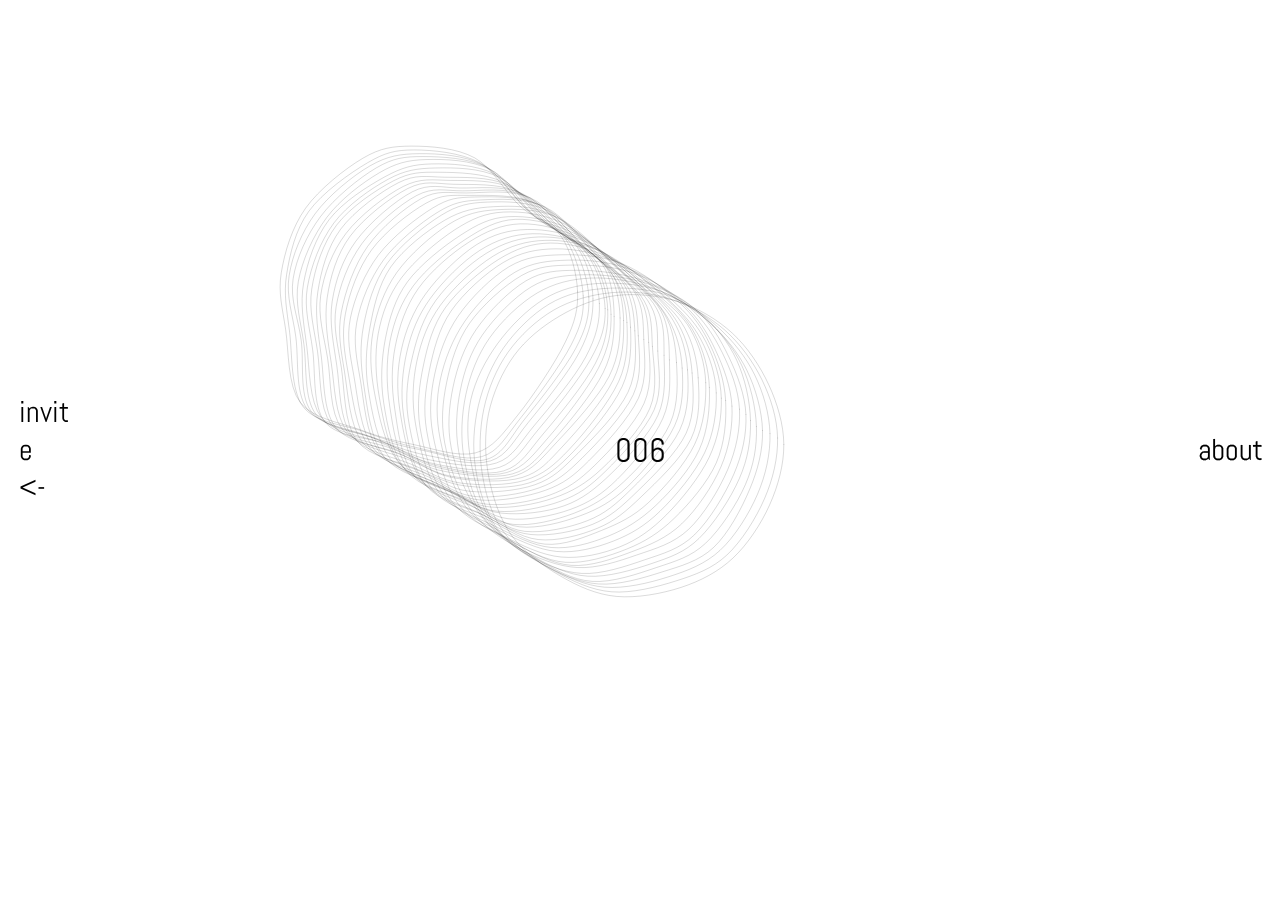
<file: item006.html>
<!doctype html>
<html>

<head>
	<!-- <link href="https://fonts.googleapis.com/css?family=Abel&display=swap" rel="stylesheet"> -->

	<meta charset="utf-8">
	<title>invite to p5.js</title>
	<link href="css/style.css" rel="stylesheet" type="text/css">
	<link rel="stylesheet" href="css/ress.min.css">
	<!-- jQueryを読み込む -->
	<script src="js/jquery-1.9.1.js"></script>


	<!--p5.js-->
	<script src="js/p5.min.js"></script>
	<script src="./js/sketch/006/sketch.js"></script>

	<script>
		$(function() {
			$(window).on('load', function() {
				$('canvas').animate({
					'opacity': '1'
				})
			});

			$('.inner-left').on('click',function(){
				history.back();
			});

			// about-----------------------------------------
			$(".btn-about").on('click', function() {
				$('.about').fadeIn();
				$('.about').css('display', 'flex');
			});

			$(".back,.btn-about-white").on('click', function() {
				$('.about').fadeOut();
			});
			// -----------------------------------------
		});
	</script>

</head>

<body id="item">

	<main>
		<div class="container">
			<div class="left">
					<div class="inner-left">
						<p>invite</p>
						<p>&lt;-</p>
						<p>p5.js</p>
					</div>
			</div>
			<div class="center">

				<div class="number">
					<p><img src="./img/item006.png" alt=""></p>
				</div>
			</div>
			<div class="right">
				<div class="inner-right">
					<p class="btn-about"><img src="./img/about.png" alt=""></p>
				</div>
			</div>

			<section class="about">
				<div class="about-left">
					<div class="about-left-inner-left">
						<p class="back">&lt;-back</p>
					</div>
					<div class="about-left-inner-center">
						<h2>invite to p5.js</h2>
						<div class="under-line"></div>

						<p>p5.jsの動きの紹介を目的としたサイトです。</p>
						<p class="mbt60 pdt30">コンテンツにはopenProcessing、<br>
							Generative Design with p5.jsのサンプルコードを<br>使用しています。</p>
						<div class="sample-img">
							<a href="https://www.openprocessing.org/" target="_blank"><img class="pdr60 imgs120" src="./img/openprocessing-logo.png" alt=""></a>
							<a href="http://www.bnn.co.jp/support/generativedesign_p5js/" target="_blank"><img class="imgs150"src="./img/book.jpg" alt=""></a>
						</div>
					</div>
					<div class="about-left-inner-right"></div>

				</div>
				<div class="about-right">
					<div class="right">
						<div class="inner-right">
							<p class="btn-about-white">about</p>
						</div>
					</div>
				</div>
			</section>


		</div>
	</main>
</body>

</html>
</file>
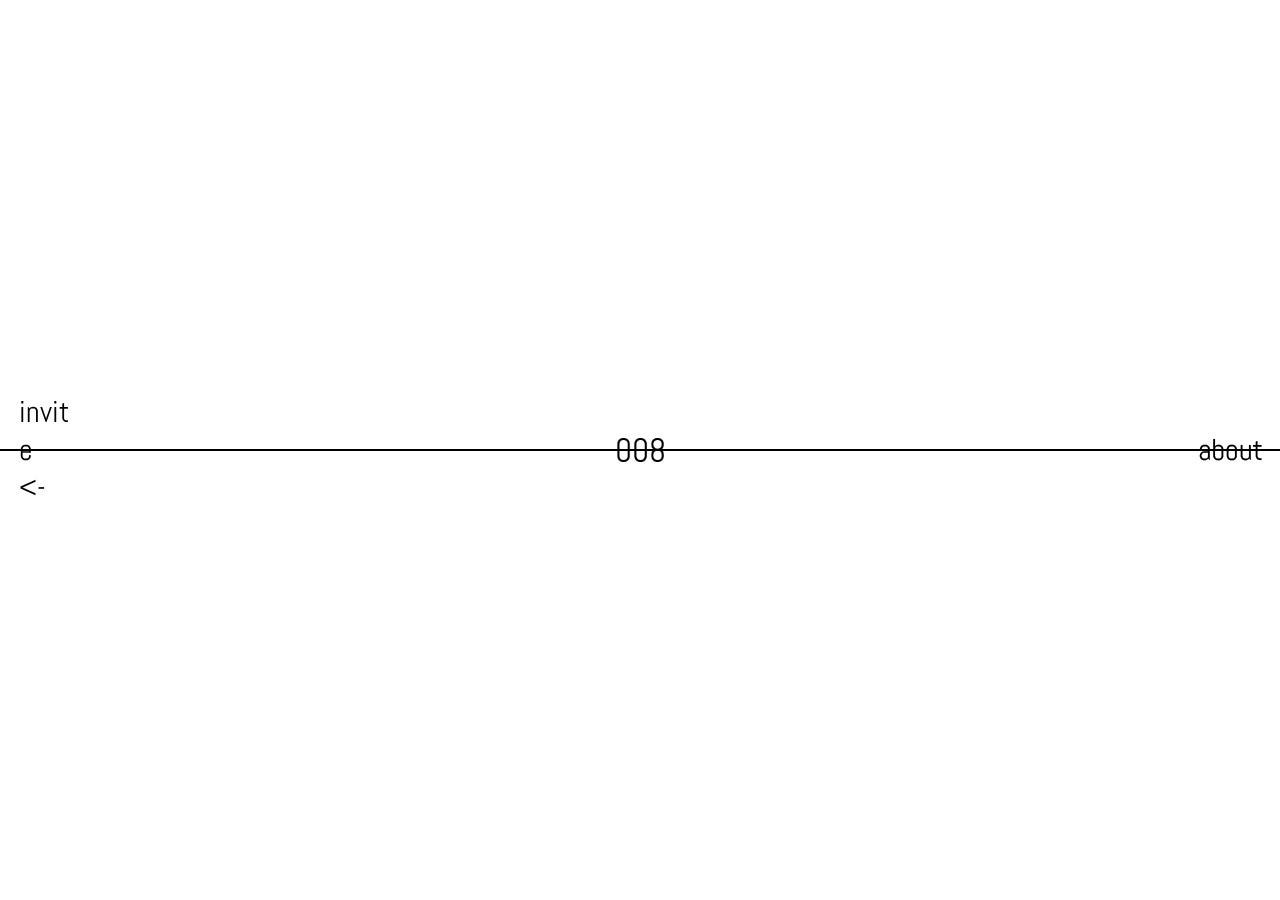
<file: item008.html>
<!doctype html>
<html>

<head>
	<!-- <link href="https://fonts.googleapis.com/css?family=Abel&display=swap" rel="stylesheet"> -->

	<meta charset="utf-8">
	<title>invite to p5.js</title>
	<link href="css/style.css" rel="stylesheet" type="text/css">
	<link rel="stylesheet" href="css/ress.min.css">
	<!-- jQueryを読み込む -->
	<script src="js/jquery-1.9.1.js"></script>


	<!--p5.js-->
	<script src="js/p5.min.js"></script>
	<script src="./js/sketch/008/sketch.js"></script>

	<script>
		$(function() {
			$(window).on('load', function() {
				$('canvas').animate({
					'opacity': '1'
				})
			});

			$('.inner-left').on('click',function(){
				history.back();
			});

			// about-----------------------------------------
			$(".btn-about").on('click', function() {
				$('.about').fadeIn();
				$('.about').css('display', 'flex');
			});

			$(".back,.btn-about-white").on('click', function() {
				$('.about').fadeOut();
			});
			// -----------------------------------------
		});
	</script>

</head>

<body id="item">

	<main>
		<div class="container">
			<div class="left">
					<div class="inner-left">
						<p>invite</p>
						<p>&lt;-</p>
						<p>p5.js</p>
					</div>
			</div>
			<div class="center">

				<div class="number">
					<p><img src="./img/item008.png" alt=""></p>
				</div>
			</div>
			<div class="right">
				<div class="inner-right">
					<p class="btn-about"><img src="./img/about.png" alt=""></p>
				</div>
			</div>

			<section class="about">
				<div class="about-left">
					<div class="about-left-inner-left">
						<p class="back">&lt;-back</p>
					</div>
					<div class="about-left-inner-center">
						<h2>invite to p5.js</h2>
						<div class="under-line"></div>

						<p>p5.jsの動きの紹介を目的としたサイトです。</p>
						<p class="mbt60 pdt30">コンテンツにはopenProcessing、<br>
							Generative Design with p5.jsのサンプルコードを<br>使用しています。</p>
						<div class="sample-img">
							<a href="https://www.openprocessing.org/" target="_blank"><img class="pdr60 imgs120" src="./img/openprocessing-logo.png" alt=""></a>
							<a href="http://www.bnn.co.jp/support/generativedesign_p5js/" target="_blank"><img class="imgs150"src="./img/book.jpg" alt=""></a>
						</div>
					</div>
					<div class="about-left-inner-right"></div>

				</div>
				<div class="about-right">
					<div class="right">
						<div class="inner-right">
							<p class="btn-about-white">about</p>
						</div>
					</div>
				</div>
			</section>


		</div>
	</main>
</body>

</html>
</file>
<file: css/style.css>
@charset "utf-8";

/* body{ overflow-x:hidden;overflow-y:hidden; } */
/* スクロールバーを非表示にする--------------- */
body {
   height: 200px;
   overflow-y: auto;
}

body::-webkit-scrollbar {
   display: none;
}

/* -------------------------------------- */
img {
   margin: 0;
   padding: 0;
   vertical-align: bottom;
}

@font-face {
   font-family: 'Abel';
   src: url(../font/Abel/Abel-Regular.ttf);
}

* {
   /* font-family: 'Rajdhani', sans-serif; */
   font-family: 'Abel', sans-serif;
   /* font-family: 'Roboto', sans-serif; */
   /* font-family: 'Lato', sans-serif; */
   /* font-family:'Verdana'; */
   /* font-size:20px; */
   font-size: 30px;
   font-weight: lighter;
   color: black;
}

a {
   text-decoration: none;
   color: black;
}

body {
   background-color: white;
}

canvas {
   position: fixed;
   top: 0;
   left: 0;
   z-index: -1;
   opacity: 1;
}

.loading-cover {
   position: fixed;
   top: 0;
   left: 0;
   width: 100%;
   height: 100%;
   z-index: 2;
   display: block;
   opacity: 1;
   background-color: white;
}

.container {
   display: flex;
   justify-content: center;
   width: 100%;
   /* height: 4000px; */
}

div {
   /*border: 1px solid red;*/
}

.left, .right {
   width: 100px;
   height: 100%;
   display: flex;
   justify-content: center;
   align-items: center;
   flex-direction: column;
   z-index: 2;
}

.num1, .num2, .num3, .num4, .num5, .num6, .num7, .num8 {
   z-index: 2;
   cursor: pointer;
}

.scroll-down {
   z-index: 2;
}

.left {
   position: fixed;
   top: 0;
   left: 0;
}

.right {
   position: fixed;
   top: 0;
   right: 0;
}

.center {
   width: calc(100vh - 200px);
   position: relative;
   height: 100vh;
}

.right {
   width: 100px;
   height: 100%;
}

.scroll-line {
   width: 1px;
   height: 20vh;
   background-color: rgb(213, 213, 213);
   position: relative;
   overflow: hidden;
}

.scroll-line::before {
   content: '';
   width: 2px;
   height: 20vh;
   background-color: rgb(94, 94, 94);
   position: absolute;
   top: -20vh;
   left: 0;
   -webkit-animation: arrow 2s ease 0s infinite normal;
   animation: arrow 2s ease 0s infinite normal;
}

@keyframes arrow {
   0% {
      -webkit-transform: translate3d(-50%, 0, 0);
      transform: translate3d(-50%, 0, 0);
   }

   60% {
      -webkit-transform: translate3d(-50%, 20vh, 0);
      transform: translate3d(-50%, 20vh, 0);
   }

   100% {
      -webkit-transform: translate3d(-50%, 20vh, 0);
      transform: translate3d(-50%, 20vh, 0);
   }
}

.scroll-down {
   position: absolute;
   -webkit-transform: rotate(90deg);
   transform: rotate(90deg);
   top: calc(50vh);
   /* left: calc(50% - 56px); verdana*/
   left: calc(50% - 63px);
   transform-origin: center;
}

.box-top {
   /* background-color: pink; */
   width: 100%;
   height: calc(50vh - 44px - 50px);
   display: flex;
   justify-content: center;
   align-items: flex-end;
}

.scroll-margin {
   max-width: 100%;
   height: 56px;
}

.scroll-area {
   max-width: 100%;
   height: 113px;
}

.box-line-top {
   width: 100%;
   height: 55vh;
   display: flex;
   justify-content: center;
   /* align-items: center; */
   position: relative;
}

.box-line {
   width: 100%;
   height: 500px;
   display: flex;
   justify-content: center;
   position: relative;
   /* align-items: center; */
}

.thumbnail-right {
   position: absolute;
   bottom: -249px;
   left: 57%;
   cursor: pointer;
   z-index: 1;
}

.thumbnail-left {
   position: absolute;
   bottom: -249px;
   right: 57%;
   cursor: pointer;
   z-index: 1;
}

.line {
   width: 1px;
   height: 0%;
   background-color: rgb(94, 94, 94);
}

.box-margin {
   width: 100%;
   height: 30px;
   /* background-color: black; */
}

.number {
   display: flex;
   justify-content: center;
}

.about {
   display: none;
   position: fixed;
   top: 0;
   left: 0;
   width: 100vw;
   height: 100vh;
   /* background-image: url("../img/custom â€“ 2.png");
   background-size: cover; */
   z-index: 3;
}

.about-left {
   width: 50vw;
   height: 100vh;
   background-color: rgba(255, 255, 255, 0.5);
   /* text-align: center; */
   backdrop-filter: blur(3px);
   display: flex;
   justify-content: space-around;
   align-items: center;
}

.about-left-inner-center {
   display: flex;
   flex-direction: column;
   justify-content: center;
   align-items: center;
   /* height: 80vh;
   width: 50vw;
   background-image: url(../img/about-content.png);
   object-position: center;
   object-fit: contain; */
}

.about-left-inner-left {
   width: 100px;
}

.about-left-inner-right {
   width: 100px;
}

.about-left h2 {
   text-align: center;
   font-size: 30px;
   /* color: #21D03C; */
   /* margin-bottom: 50px; */
}

.about-left img {
   width: 177px;
   height: auto;
   /* margin-bottom: 50px; */
}

.about-left p {
   font-size: 16px;
   padding-top: 60px;
   /* border-top: 1px solid black; */
   display: inline-block;
   text-align: center;
}

.about-right {
   width: 50vw;
   height: 100vh;
   background-color: black;
}

/* .about-left-line{
   background-color: black;
   width: 435px;
   height: 1px;
   margin: 0 auto 50px;
} */
.btn-about-white {
   color: white;
   cursor: pointer;
}

.btn-about {
   cursor: pointer;
}

.about .back {
   border: none;
   /* margin-left: 40px; */
   cursor: pointer;
   font-size: 20px;
   padding-top: 0;
}

#item .center {
   display: flex;
   justify-content: center;
   align-items: center;
   /* height: 100vh; */
}

#item canvas {
   z-index: -1;
   /* opacity: 1; */
}

#item .inner-left {
   cursor: pointer;
}

#item05 canvas {
   opacity: 0;
}

.under-line {
   width: 40px;
   height: 60px;
   border-bottom: 1px solid black;
}

.mbt60 {
   margin-bottom: 60px;
}

.pdr60 {
   margin-right: 60px;
}

.about-left .pdt30 {
   padding-top: 30px;
}

.about-left img.imgs120 {
   width: 120px;
   height: auto;
}

.about-left img.imgs150{
   width: 150px;
   height: auto;
}

.sample-img {
   width: 315px;
   display: flex;
   justify-content: space-around;
   align-items: center;
}

#item .number{
	cursor: default;
}

.inner-left{
   width: 63px;
   height: 114px;
   overflow: hidden;
}

.number img{
   width: 47px;
   padding-bottom: 7px;
}
</file>
<file: css/ress.min.css>
/*!
 * ress.css • v2.0.1
 * MIT License
 * github.com/filipelinhares/ress
 */html{box-sizing:border-box;-webkit-text-size-adjust:100%;word-break:break-word;-moz-tab-size:4;tab-size:4}*,:after,:before{background-repeat:no-repeat;box-sizing:inherit}:after,:before{text-decoration:inherit;vertical-align:inherit}*{padding:0;margin:0}hr{overflow:visible;height:0}details,main{display:block}summary{display:list-item}small{font-size:80%}[hidden]{display:none}abbr[title]{border-bottom:none;text-decoration:underline;text-decoration:underline dotted}a{background-color:transparent}a:active,a:hover{outline-width:0}code,kbd,pre,samp{font-family:monospace,monospace}pre{font-size:1em}b,strong{font-weight:bolder}sub,sup{font-size:75%;line-height:0;position:relative;vertical-align:baseline}sub{bottom:-.25em}sup{top:-.5em}input{border-radius:0}[disabled]{cursor:default}[type=number]::-webkit-inner-spin-button,[type=number]::-webkit-outer-spin-button{height:auto}[type=search]{-webkit-appearance:textfield;outline-offset:-2px}[type=search]::-webkit-search-decoration{-webkit-appearance:none}textarea{overflow:auto;resize:vertical}button,input,optgroup,select,textarea{font:inherit}optgroup{font-weight:700}button{overflow:visible}button,select{text-transform:none}[role=button],[type=button],[type=reset],[type=submit],button{cursor:pointer}[type=button]::-moz-focus-inner,[type=reset]::-moz-focus-inner,[type=submit]::-moz-focus-inner,button::-moz-focus-inner{border-style:none;padding:0}[type=button]::-moz-focus-inner,[type=reset]::-moz-focus-inner,[type=submit]::-moz-focus-inner,button:-moz-focusring{outline:1px dotted ButtonText}[type=reset],[type=submit],button,html [type=button]{-webkit-appearance:button}button,input,select,textarea{background-color:transparent;border-style:none}select{-moz-appearance:none;-webkit-appearance:none}select::-ms-expand{display:none}select::-ms-value{color:currentColor}legend{border:0;color:inherit;display:table;white-space:normal;max-width:100%}::-webkit-file-upload-button{-webkit-appearance:button;font:inherit}img{border-style:none}progress{vertical-align:baseline}svg:not([fill]){fill:currentColor}@media screen{[hidden~=screen]{display:inherit}[hidden~=screen]:not(:active):not(:focus):not(:target){position:absolute!important;clip:rect(0 0 0 0)!important}}[aria-busy=true]{cursor:progress}[aria-controls]{cursor:pointer}[aria-disabled]{cursor:default}
</file>
